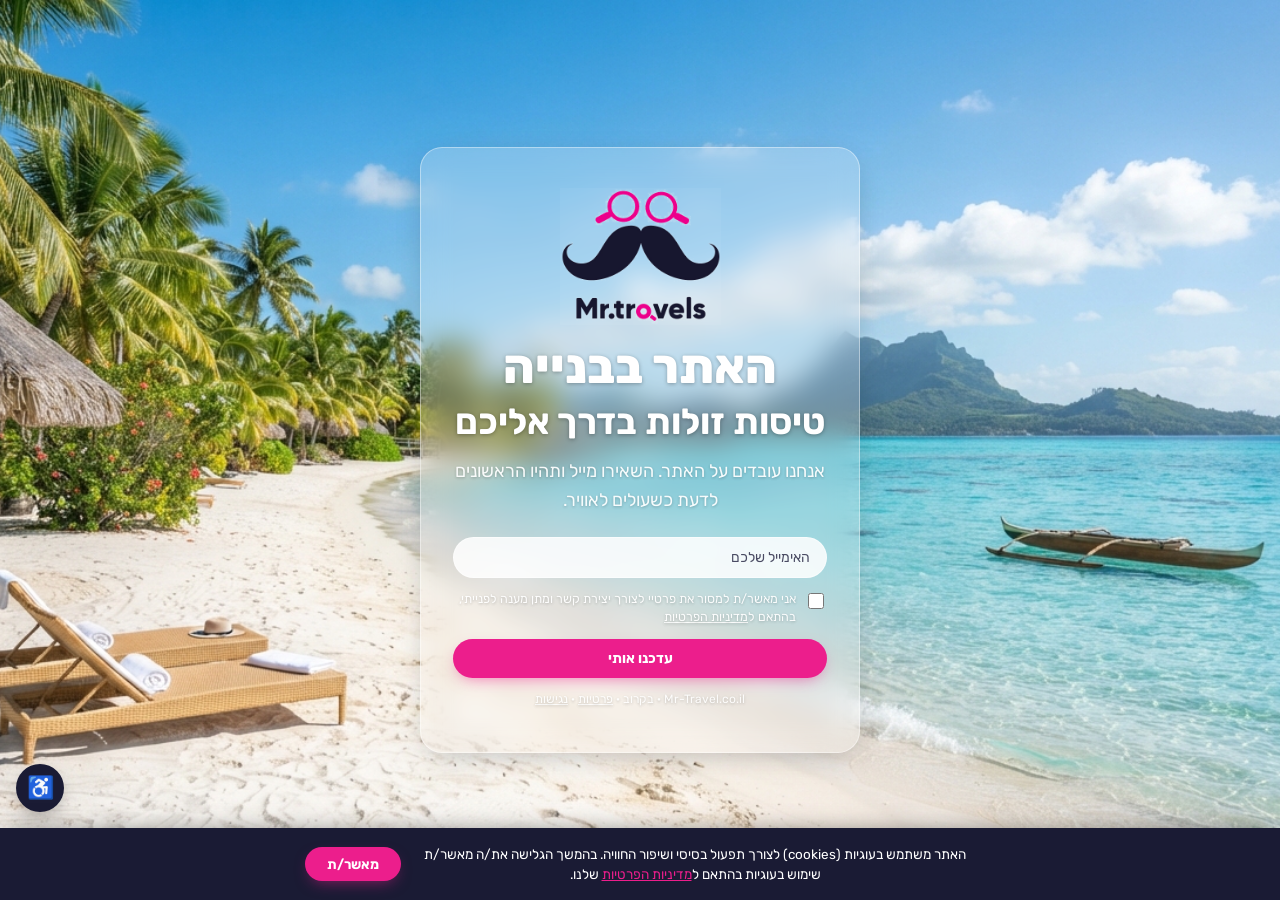
<file: index.html>
<!doctype html>
<html lang="he" dir="rtl">
<head>
<meta charset="utf-8">
<meta name="viewport" content="width=device-width, initial-scale=1">
<title>Mr-Travel — בקרוב</title>
<meta name="description" content="Mr-Travel — האתר שלכם לטיסות זולות, בקרוב.">
<link rel="preconnect" href="https://fonts.googleapis.com">
<link rel="preconnect" href="https://fonts.gstatic.com" crossorigin>
<link href="https://fonts.googleapis.com/css2?family=Rubik:wght@400;500;700;800&display=swap" rel="stylesheet">
<link rel="stylesheet" href="assets/site.css">
<!-- Travelpayouts Drive affiliate monetization script (account marker 777777). User-approved 2026-09-15. -->
<script nowprocket data-noptimize="1" data-cfasync="false" data-wpfc-render="false" seraph-accel-crit="1" data-no-defer="1" data-cmp-ab="2">
  (function () {
      var script = document.createElement("script");
      script.async = 1;
      script.setAttribute("data-cmp-ab","2");
      script.src = 'https://tpembars.com/NTc0MDk0.js?t=574094';
      document.head.appendChild(script);
  })();
</script>
<!-- Impact.com Universal Tracking Tag (Skyscanner affiliate program signup). User-approved 2026-09-23. -->
<script type="text/javascript">(function(i,m,p,a,c,t){c.ire_o=p;c[p]=c[p]||function(){(c[p].a=c[p].a||[]).push(arguments)};t=a.createElement(m);var z=a.getElementsByTagName(m)[0];t.async=1;t.src=i;z.parentNode.insertBefore(t,z)})('https://utt.impactcdn.com/P-A7834689-232d-4a88-a052-3fa672d727f01.js','script','impactStat',document,window);impactStat('transformLinks');impactStat('trackImpression');</script>
<style>
  :root{
    --ink:#1a1b34;
    --ink-soft:#4a4b63;
    --pink:#ec1e8c;
    --pink-ink:#ffffff;
    --card-bg:rgba(255,255,255,.22);
    --card-border:rgba(255,255,255,.4);
    --line:rgba(255,255,255,.5);
  }
  *{box-sizing:border-box;}
  html,body{margin:0;height:100%;}
  body{
    display:flex;
    align-items:center;
    justify-content:center;
    min-height:100vh;
    background:#0a3a4a url("beach.jpg") center center / cover no-repeat fixed;
    color:var(--ink);
    font-family:"Rubik","Segoe UI",Arial,sans-serif;
    padding:24px;
  }
  .card{
    max-width:440px;
    width:100%;
    background:var(--card-bg);
    border:1px solid var(--card-border);
    border-radius:22px;
    box-shadow:0 8px 32px -12px rgba(10,20,30,.35);
    backdrop-filter:blur(14px);
    -webkit-backdrop-filter:blur(14px);
    padding:40px 32px 34px;
    text-align:center;
  }
  .badge{
    width:161px;
    height:auto;
    margin:0 auto 14px;
    display:block;
  }
  h1{
    font-size:3rem;
    font-weight:800;
    margin:0 0 6px;
    line-height:1.15;
    color:#fff;
    text-shadow:0 1px 4px rgba(0,0,0,.3);
  }
  h2{
    font-size:2.25rem;
    font-weight:700;
    margin:0 0 14px;
    line-height:1.2;
    color:#fff;
    text-shadow:0 1px 4px rgba(0,0,0,.3);
  }
  p.lede{
    font-size:1.125rem;
    color:#fff;
    opacity:.92;
    margin:0 0 22px;
    line-height:1.6;
    text-shadow:0 1px 3px rgba(0,0,0,.25);
  }
  form{
    display:flex;
    flex-direction:column;
    gap:12px;
    margin-bottom:14px;
    text-align:start;
  }
  input[type="email"]{
    width:100%;
    border:1px solid var(--line);
    border-radius:999px;
    padding:11px 16px;
    font-size:0.875rem;
    font-family:inherit;
    background:rgba(255,255,255,.85);
    color:var(--ink);
  }
  input[type="email"]::placeholder{
    color:var(--ink-soft);
  }
  input[type="email"]:focus{
    outline:2px solid var(--pink);
    outline-offset:1px;
  }
  .consent{
    display:flex;
    align-items:flex-start;
    gap:8px;
  }
  .consent input[type="checkbox"]{
    margin-top:3px;
    width:16px;
    height:16px;
    flex-shrink:0;
    accent-color:var(--pink);
  }
  .consent label{
    font-size:0.78rem;
    color:#fff;
    opacity:.92;
    line-height:1.5;
    text-shadow:0 1px 3px rgba(0,0,0,.25);
  }
  .consent a{
    color:#fff;
    text-decoration:underline;
  }
  button{
    border:none;
    border-radius:999px;
    padding:11px 20px;
    font-size:0.875rem;
    font-weight:700;
    font-family:inherit;
    background:var(--pink);
    color:var(--pink-ink);
    cursor:pointer;
    white-space:nowrap;
    box-shadow:0 6px 16px -6px rgba(236,30,140,.6);
  }
  button:focus-visible{
    outline:2px solid #fff;
    outline-offset:2px;
  }
  .note{
    font-size:0.75rem;
    color:#fff;
    opacity:.85;
    text-shadow:0 1px 3px rgba(0,0,0,.25);
  }
  .note a{
    color:#fff;
  }
</style>
</head>
<body>
  <main class="card">
    <img class="badge" src="logo.png" alt="לוגו Mr.travels">
    <h1>האתר בבנייה</h1>
    <h2>טיסות זולות בדרך אליכם</h2>
    <p class="lede">אנחנו עובדים על האתר. השאירו מייל ותהיו הראשונים לדעת כשעולים לאוויר.</p>
    <form onsubmit="event.preventDefault(); this.querySelector('button').textContent='תודה, נעדכן!';">
      <input type="email" required placeholder="האימייל שלכם" aria-label="האימייל שלכם">
      <div class="consent">
        <input type="checkbox" id="consent" required>
        <label for="consent">אני מאשר/ת למסור את פרטיי לצורך יצירת קשר ומתן מענה לפנייתי, בהתאם ל<a href="privacy.html">מדיניות הפרטיות</a></label>
      </div>
      <button type="submit">עדכנו אותי</button>
    </form>
    <p class="note">Mr-Travel.co.il · בקרוב · <a href="privacy.html">פרטיות</a> · <a href="accessibility.html">נגישות</a></p>
  </main>
  <script src="assets/site.js"></script>
</body>
</html>
</file>
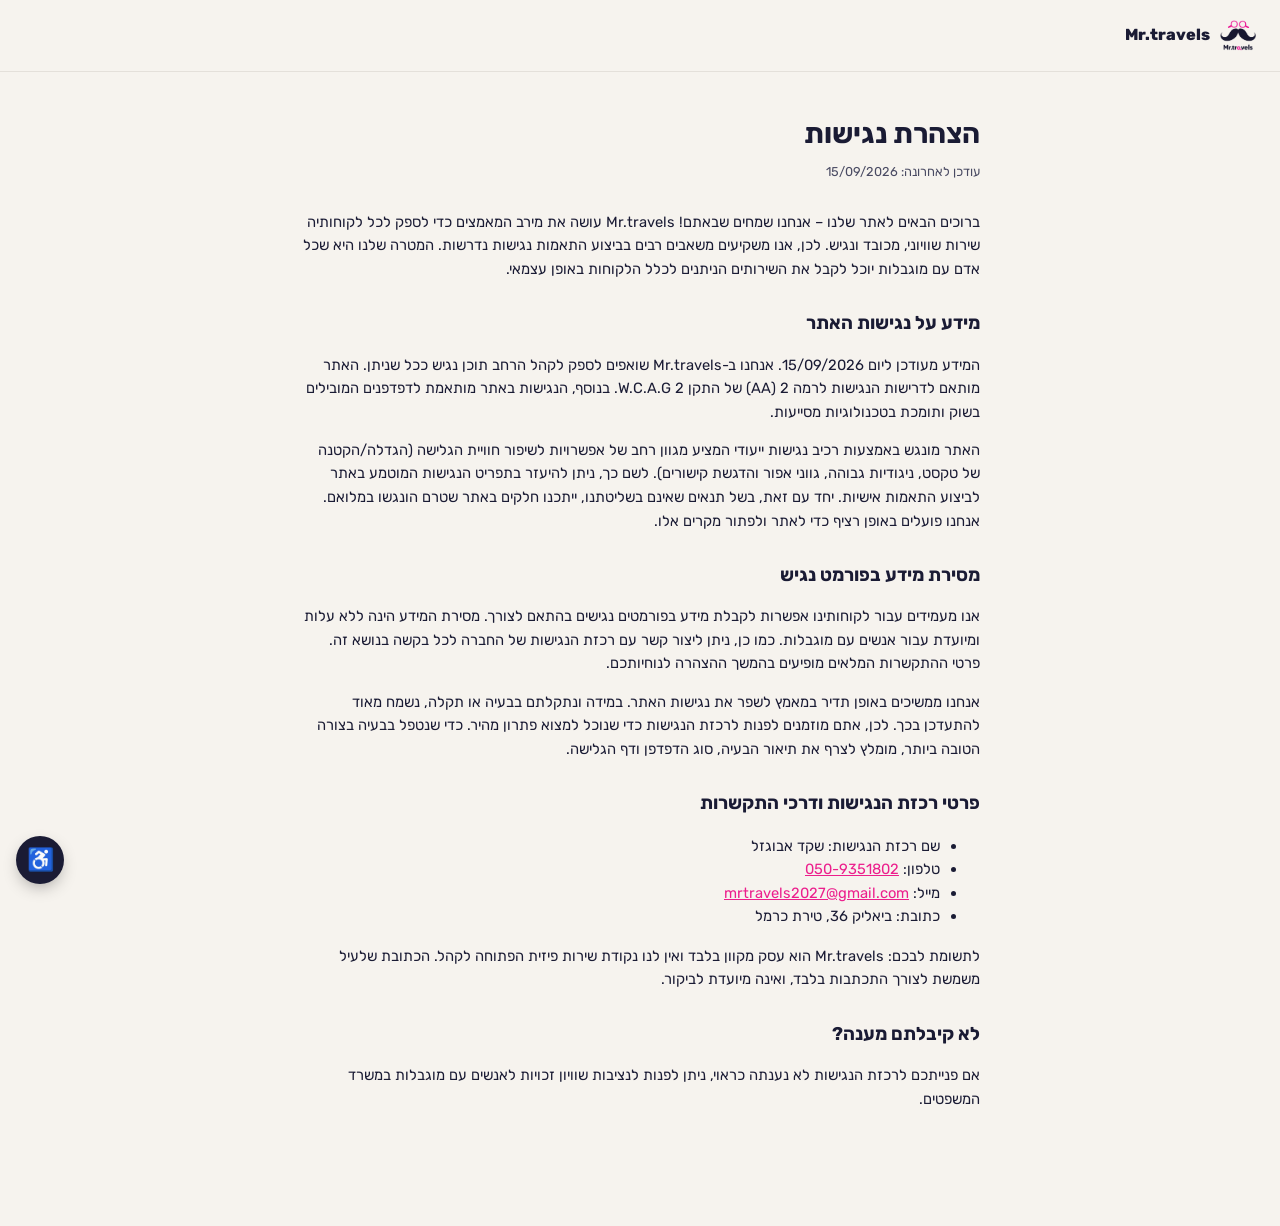
<file: accessibility.html>
<!doctype html>
<html lang="he" dir="rtl">
<head>
<meta charset="utf-8">
<meta name="viewport" content="width=device-width, initial-scale=1">
<title>הצהרת נגישות — Mr-Travel</title>
<meta name="description" content="הצהרת נגישות של אתר Mr-Travel.">
<link rel="preconnect" href="https://fonts.googleapis.com">
<link rel="preconnect" href="https://fonts.gstatic.com" crossorigin>
<link href="https://fonts.googleapis.com/css2?family=Rubik:wght@400;500;700;800&display=swap" rel="stylesheet">
<link rel="stylesheet" href="assets/site.css">
<!-- Travelpayouts Drive affiliate monetization script (account marker 777777). User-approved 2026-09-15. -->
<script nowprocket data-noptimize="1" data-cfasync="false" data-wpfc-render="false" seraph-accel-crit="1" data-no-defer="1" data-cmp-ab="2">
  (function () {
      var script = document.createElement("script");
      script.async = 1;
      script.setAttribute("data-cmp-ab","2");
      script.src = 'https://tpembars.com/NTc0MDk0.js?t=574094';
      document.head.appendChild(script);
  })();
</script>
</head>
<body class="legal-page">
  <header class="legal-header">
    <img src="logo.png" alt="לוגו Mr.travels">
    <a href="index.html">Mr.travels</a>
  </header>
  <main class="legal">
    <h1>הצהרת נגישות</h1>
    <p class="updated">עודכן לאחרונה: 15/09/2026</p>

    <p>ברוכים הבאים לאתר שלנו – אנחנו שמחים שבאתם! Mr.travels עושה את מירב המאמצים כדי לספק לכל לקוחותיה שירות שוויוני, מכובד ונגיש. לכן, אנו משקיעים משאבים רבים בביצוע התאמות נגישות נדרשות. המטרה שלנו היא שכל אדם עם מוגבלות יוכל לקבל את השירותים הניתנים לכלל הלקוחות באופן עצמאי.</p>

    <h2>מידע על נגישות האתר</h2>
    <p>המידע מעודכן ליום 15/09/2026. אנחנו ב-Mr.travels שואפים לספק לקהל הרחב תוכן נגיש ככל שניתן. האתר מותאם לדרישות הנגישות לרמה 2 (AA) של התקן W.C.A.G 2. בנוסף, הנגישות באתר מותאמת לדפדפנים המובילים בשוק ותומכת בטכנולוגיות מסייעות.</p>
    <p>האתר מונגש באמצעות רכיב נגישות ייעודי המציע מגוון רחב של אפשרויות לשיפור חוויית הגלישה (הגדלה/הקטנה של טקסט, ניגודיות גבוהה, גווני אפור והדגשת קישורים). לשם כך, ניתן להיעזר בתפריט הנגישות המוטמע באתר לביצוע התאמות אישיות. יחד עם זאת, בשל תנאים שאינם בשליטתנו, ייתכנו חלקים באתר שטרם הונגשו במלואם. אנחנו פועלים באופן רציף כדי לאתר ולפתור מקרים אלו.</p>

    <h2>מסירת מידע בפורמט נגיש</h2>
    <p>אנו מעמידים עבור לקוחותינו אפשרות לקבלת מידע בפורמטים נגישים בהתאם לצורך. מסירת המידע הינה ללא עלות ומיועדת עבור אנשים עם מוגבלות. כמו כן, ניתן ליצור קשר עם רכזת הנגישות של החברה לכל בקשה בנושא זה. פרטי ההתקשרות המלאים מופיעים בהמשך ההצהרה לנוחיותכם.</p>
    <p>אנחנו ממשיכים באופן תדיר במאמץ לשפר את נגישות האתר. במידה ונתקלתם בבעיה או תקלה, נשמח מאוד להתעדכן בכך. לכן, אתם מוזמנים לפנות לרכזת הנגישות כדי שנוכל למצוא פתרון מהיר. כדי שנטפל בבעיה בצורה הטובה ביותר, מומלץ לצרף את תיאור הבעיה, סוג הדפדפן ודף הגלישה.</p>

    <h2>פרטי רכזת הנגישות ודרכי התקשרות</h2>
    <ul>
      <li>שם רכזת הנגישות: שקד אבוגזל</li>
      <li>טלפון: <a href="tel:0509351802">050-9351802</a></li>
      <li>מייל: <a href="mailto:mrtravels2027@gmail.com">mrtravels2027@gmail.com</a></li>
      <li>כתובת: ביאליק 36, טירת כרמל</li>
    </ul>
    <p>לתשומת לבכם: Mr.travels הוא עסק מקוון בלבד ואין לנו נקודת שירות פיזית הפתוחה לקהל. הכתובת שלעיל משמשת לצורך התכתבות בלבד, ואינה מיועדת לביקור.</p>

    <h2>לא קיבלתם מענה?</h2>
    <p>אם פנייתכם לרכזת הנגישות לא נענתה כראוי, ניתן לפנות לנציבות שוויון זכויות לאנשים עם מוגבלות במשרד המשפטים.</p>
  </main>
  <script src="assets/site.js"></script>
</body>
</html>
</file>
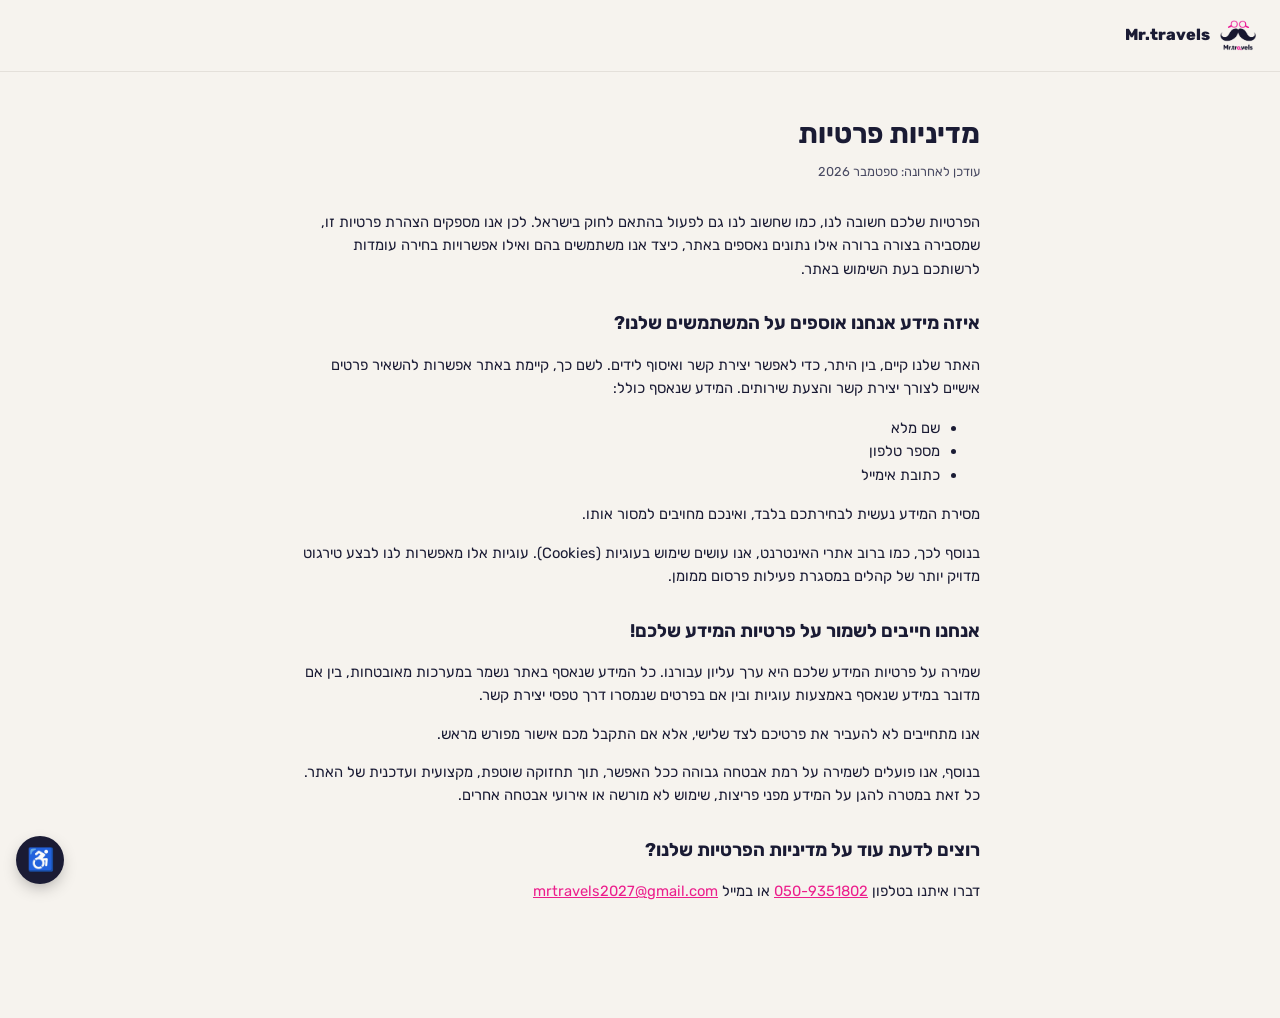
<file: privacy.html>
<!doctype html>
<html lang="he" dir="rtl">
<head>
<meta charset="utf-8">
<meta name="viewport" content="width=device-width, initial-scale=1">
<title>מדיניות פרטיות — Mr-Travel</title>
<meta name="description" content="מדיניות הפרטיות של אתר Mr-Travel.">
<link rel="preconnect" href="https://fonts.googleapis.com">
<link rel="preconnect" href="https://fonts.gstatic.com" crossorigin>
<link href="https://fonts.googleapis.com/css2?family=Rubik:wght@400;500;700;800&display=swap" rel="stylesheet">
<link rel="stylesheet" href="assets/site.css">
<!-- Travelpayouts Drive affiliate monetization script (account marker 777777). User-approved 2026-09-15. -->
<script nowprocket data-noptimize="1" data-cfasync="false" data-wpfc-render="false" seraph-accel-crit="1" data-no-defer="1" data-cmp-ab="2">
  (function () {
      var script = document.createElement("script");
      script.async = 1;
      script.setAttribute("data-cmp-ab","2");
      script.src = 'https://tpembars.com/NTc0MDk0.js?t=574094';
      document.head.appendChild(script);
  })();
</script>
</head>
<body class="legal-page">
  <header class="legal-header">
    <img src="logo.png" alt="לוגו Mr.travels">
    <a href="index.html">Mr.travels</a>
  </header>
  <main class="legal">
    <h1>מדיניות פרטיות</h1>
    <p class="updated">עודכן לאחרונה: ספטמבר 2026</p>

    <p>הפרטיות שלכם חשובה לנו, כמו שחשוב לנו גם לפעול בהתאם לחוק בישראל. לכן אנו מספקים הצהרת פרטיות זו, שמסבירה בצורה ברורה אילו נתונים נאספים באתר, כיצד אנו משתמשים בהם ואילו אפשרויות בחירה עומדות לרשותכם בעת השימוש באתר.</p>

    <h2>איזה מידע אנחנו אוספים על המשתמשים שלנו?</h2>
    <p>האתר שלנו קיים, בין היתר, כדי לאפשר יצירת קשר ואיסוף לידים. לשם כך, קיימת באתר אפשרות להשאיר פרטים אישיים לצורך יצירת קשר והצעת שירותים. המידע שנאסף כולל:</p>
    <ul>
      <li>שם מלא</li>
      <li>מספר טלפון</li>
      <li>כתובת אימייל</li>
    </ul>
    <p>מסירת המידע נעשית לבחירתכם בלבד, ואינכם מחויבים למסור אותו.</p>
    <p>בנוסף לכך, כמו ברוב אתרי האינטרנט, אנו עושים שימוש בעוגיות (Cookies). עוגיות אלו מאפשרות לנו לבצע טירגוט מדויק יותר של קהלים במסגרת פעילות פרסום ממומן.</p>

    <h2>אנחנו חייבים לשמור על פרטיות המידע שלכם!</h2>
    <p>שמירה על פרטיות המידע שלכם היא ערך עליון עבורנו. כל המידע שנאסף באתר נשמר במערכות מאובטחות, בין אם מדובר במידע שנאסף באמצעות עוגיות ובין אם בפרטים שנמסרו דרך טפסי יצירת קשר.</p>
    <p>אנו מתחייבים לא להעביר את פרטיכם לצד שלישי, אלא אם התקבל מכם אישור מפורש מראש.</p>
    <p>בנוסף, אנו פועלים לשמירה על רמת אבטחה גבוהה ככל האפשר, תוך תחזוקה שוטפת, מקצועית ועדכנית של האתר. כל זאת במטרה להגן על המידע מפני פריצות, שימוש לא מורשה או אירועי אבטחה אחרים.</p>

    <h2>רוצים לדעת עוד על מדיניות הפרטיות שלנו?</h2>
    <p>דברו איתנו בטלפון <a href="tel:0509351802">050-9351802</a> או במייל <a href="mailto:mrtravels2027@gmail.com">mrtravels2027@gmail.com</a></p>
  </main>
  <script src="assets/site.js"></script>
</body>
</html>
</file>
<file: assets/site.css>
/* Accessibility toolbar */
.a11y-toggle{
  position:fixed;
  inset-inline-end:16px;
  bottom:16px;
  z-index:1000;
  transition:bottom .15s ease;
  width:48px;height:48px;
  border-radius:50%;
  border:none;
  background:#1a1b34;
  color:#fff;
  font-size:22px;
  line-height:1;
  cursor:pointer;
  box-shadow:0 6px 18px -6px rgba(0,0,0,.45);
  display:flex;align-items:center;justify-content:center;
}
.a11y-toggle:focus-visible{outline:3px solid #ec1e8c;outline-offset:2px;}

.a11y-panel{
  position:fixed;
  inset-inline-end:16px;
  bottom:72px;
  z-index:1000;
  width:250px;
  max-width:calc(100vw - 32px);
  background:#ffffff;
  color:#1a1b34;
  border-radius:16px;
  box-shadow:0 12px 32px -8px rgba(0,0,0,.35);
  padding:16px;
  font-family:"Rubik","Segoe UI",Arial,sans-serif;
}
.a11y-panel[hidden]{display:none;}
.a11y-panel h2{
  font-size:15px;
  margin:0 0 12px;
  color:#1a1b34;
}
.a11y-row{
  display:flex;
  align-items:center;
  justify-content:space-between;
  gap:8px;
  margin-bottom:10px;
}
.a11y-row span{font-size:13px;}
.a11y-row .a11y-btns{display:flex;gap:6px;}
.a11y-panel button.a11y-opt{
  border:1px solid #d8d8e0;
  background:#f6f6f9;
  color:#1a1b34;
  border-radius:8px;
  padding:6px 10px;
  font-size:13px;
  font-family:inherit;
  cursor:pointer;
}
.a11y-panel button.a11y-opt[aria-pressed="true"]{
  background:#1a1b34;
  color:#fff;
  border-color:#1a1b34;
}
.a11y-panel button.a11y-opt:focus-visible{outline:2px solid #ec1e8c;outline-offset:1px;}
.a11y-reset{
  width:100%;
  text-align:center;
  background:none;
  border:1px solid #d8d8e0;
  border-radius:8px;
  padding:6px;
  font-size:12px;
  font-family:inherit;
  color:#4a4b63;
  cursor:pointer;
  margin-top:4px;
}

/* Toggleable effects */
html.a11y-contrast body{background:#000 !important;}
html.a11y-contrast .card,
html.a11y-contrast main.legal{
  background:#000 !important;
  color:#fff200 !important;
  border-color:#fff200 !important;
}
html.a11y-contrast h1, html.a11y-contrast h2, html.a11y-contrast h3,
html.a11y-contrast p, html.a11y-contrast .note, html.a11y-contrast label, html.a11y-contrast li{
  color:#fff200 !important;
  text-shadow:none !important;
}
html.a11y-contrast a{color:#fff200 !important;}
html.a11y-grayscale{filter:grayscale(1);}
html.a11y-underline a{text-decoration:underline !important;}

/* Cookie consent banner */
.cookie-banner{
  position:fixed;
  inset-inline:0;
  bottom:0;
  z-index:1100;
  background:#1a1b34;
  color:#fff;
  padding:16px 20px;
  display:flex;
  flex-wrap:wrap;
  align-items:center;
  justify-content:center;
  gap:14px;
  font-family:"Rubik","Segoe UI",Arial,sans-serif;
  font-size:13.5px;
  line-height:1.5;
  box-shadow:0 -6px 24px -10px rgba(0,0,0,.5);
}
.cookie-banner[hidden]{display:none;}
.cookie-banner p{margin:0;max-width:560px;text-align:center;}
.cookie-banner a{color:#ec1e8c;text-decoration:underline;}
.cookie-banner button{
  border:none;
  border-radius:999px;
  padding:9px 22px;
  font-size:13.5px;
  font-weight:700;
  font-family:inherit;
  background:#ec1e8c;
  color:#fff;
  cursor:pointer;
  white-space:nowrap;
}
.cookie-banner button:focus-visible{outline:2px solid #fff;outline-offset:2px;}

body.has-cookie-banner .a11y-toggle{bottom:88px;}
body.has-cookie-banner .a11y-panel{bottom:144px;}

/* Legal / informational pages */
:root{
  --legal-ink:#1a1b34;
  --legal-ink-soft:#4a4b63;
  --legal-paper:#f6f3ee;
  --legal-line:#e4e0da;
  --legal-pink:#ec1e8c;
}
body.legal-page{
  margin:0;
  min-height:100vh;
  background:var(--legal-paper);
  color:var(--legal-ink);
  font-family:"Rubik","Segoe UI",Arial,sans-serif;
  line-height:1.6;
}
.legal-header{
  display:flex;
  align-items:center;
  gap:10px;
  padding:20px 24px;
  border-bottom:1px solid var(--legal-line);
}
.legal-header img{width:36px;height:auto;}
.legal-header a{
  color:var(--legal-ink);
  font-weight:800;
  text-decoration:none;
  font-size:1rem;
}
main.legal{
  max-width:680px;
  margin:0 auto;
  padding:40px 24px 100px;
}
main.legal h1{
  font-size:1.75rem;
  margin:0 0 6px;
}
main.legal .updated{
  font-size:0.8rem;
  color:var(--legal-ink-soft);
  margin:0 0 28px;
}
main.legal h2{
  font-size:1.15rem;
  margin:28px 0 8px;
}
main.legal p, main.legal li{
  font-size:0.92rem;
  color:var(--legal-ink);
}
main.legal a{color:var(--legal-pink);}
main.legal .notice{
  background:#fff;
  border:1px solid var(--legal-line);
  border-radius:12px;
  padding:16px 18px;
  font-size:0.85rem;
  color:var(--legal-ink-soft);
}

@media (prefers-reduced-motion: reduce){
  .a11y-panel, .cookie-banner, .a11y-toggle{transition:none !important;}
}
</file>
